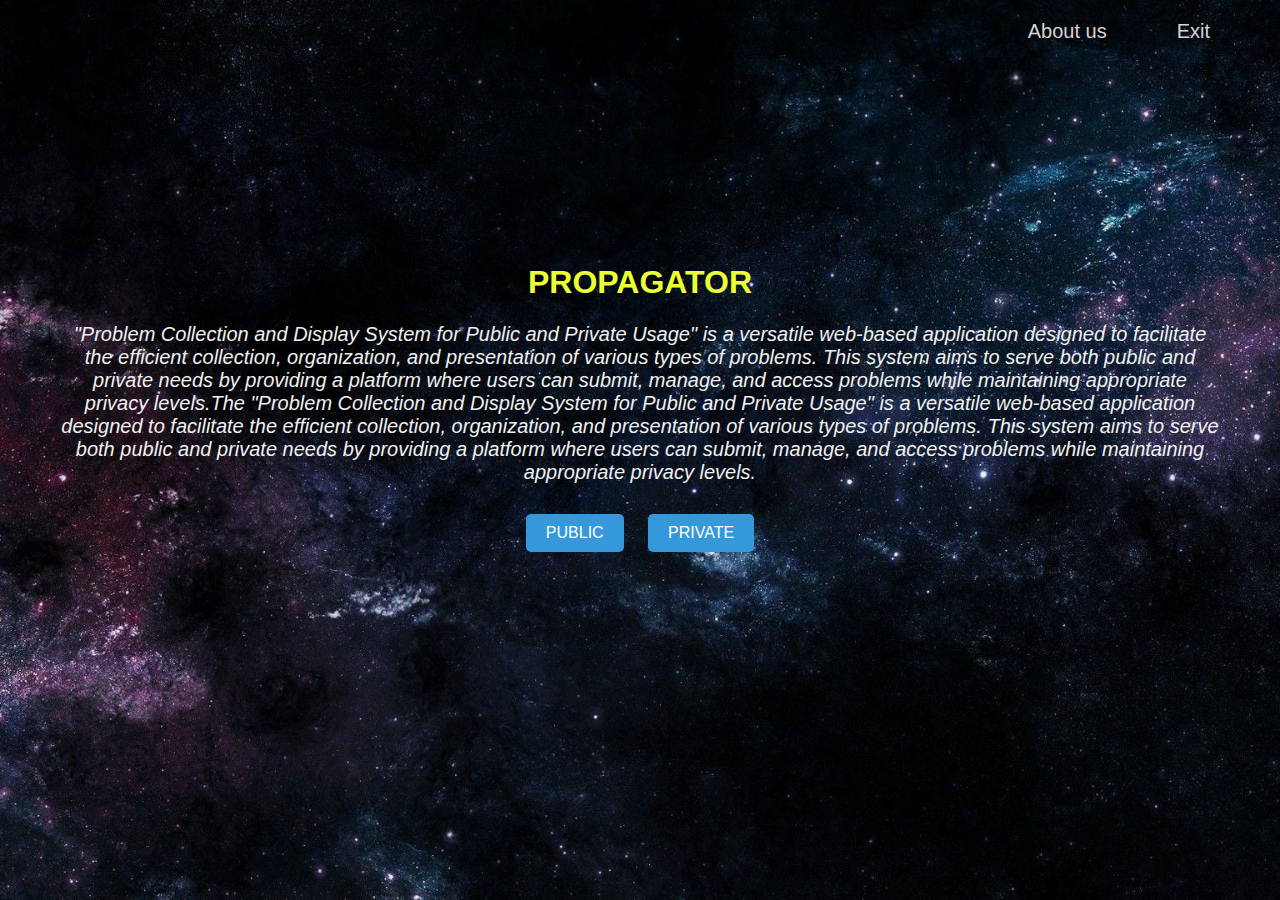
<file: index.html>
<!DOCTYPE html>
<html lang="en">
<head>
<meta charset="UTF-8">
<meta name="viewport" content="width=device-width, initial-scale=1.0">
<link rel="stylesheet" href="home.css">
<title>Graphic Web Page</title>
</head>
<body>
     <nav class="top"><ul>
    <li><a href ="aboutus.html">About us</a></li>
    <li><a id="exit">Exit</a></li>
     </ul></nav>
     <div class="center">
    <div class="options">
      <h1>PROPAGATOR</h1>
      <p><i> "Problem Collection and Display System for Public and Private Usage" is a versatile web-based application designed to facilitate the efficient collection, organization, and presentation of various types of problems. This system aims to serve both public and private needs by providing a platform where users can submit, manage, and access problems while maintaining appropriate privacy levels.The "Problem Collection and Display System for Public and Private Usage" is a versatile web-based application designed to facilitate the efficient collection, organization, and presentation of various types of problems. This system aims to serve both public and private needs by providing a platform where users can submit, manage, and access problems while maintaining appropriate privacy levels.</i></p>
      <button  id= "public" class="option-button">PUBLIC</button>
      <button id="private" class="option-button ">PRIVATE</button>
    </div>
</div>

<script>

    var public = document.getElementById("public");
    var private = document.getElementById("private");
    public.addEventListener("click", function() {
      window.location.href = "sampl.html";
    });
    private.addEventListener("click", function() {
      window.location.href = "login.html";
    });
    document.getElementById("exit").addEventListener("click", function() {
      window.close();
      });
  </script>
</body>
</html>
</file>
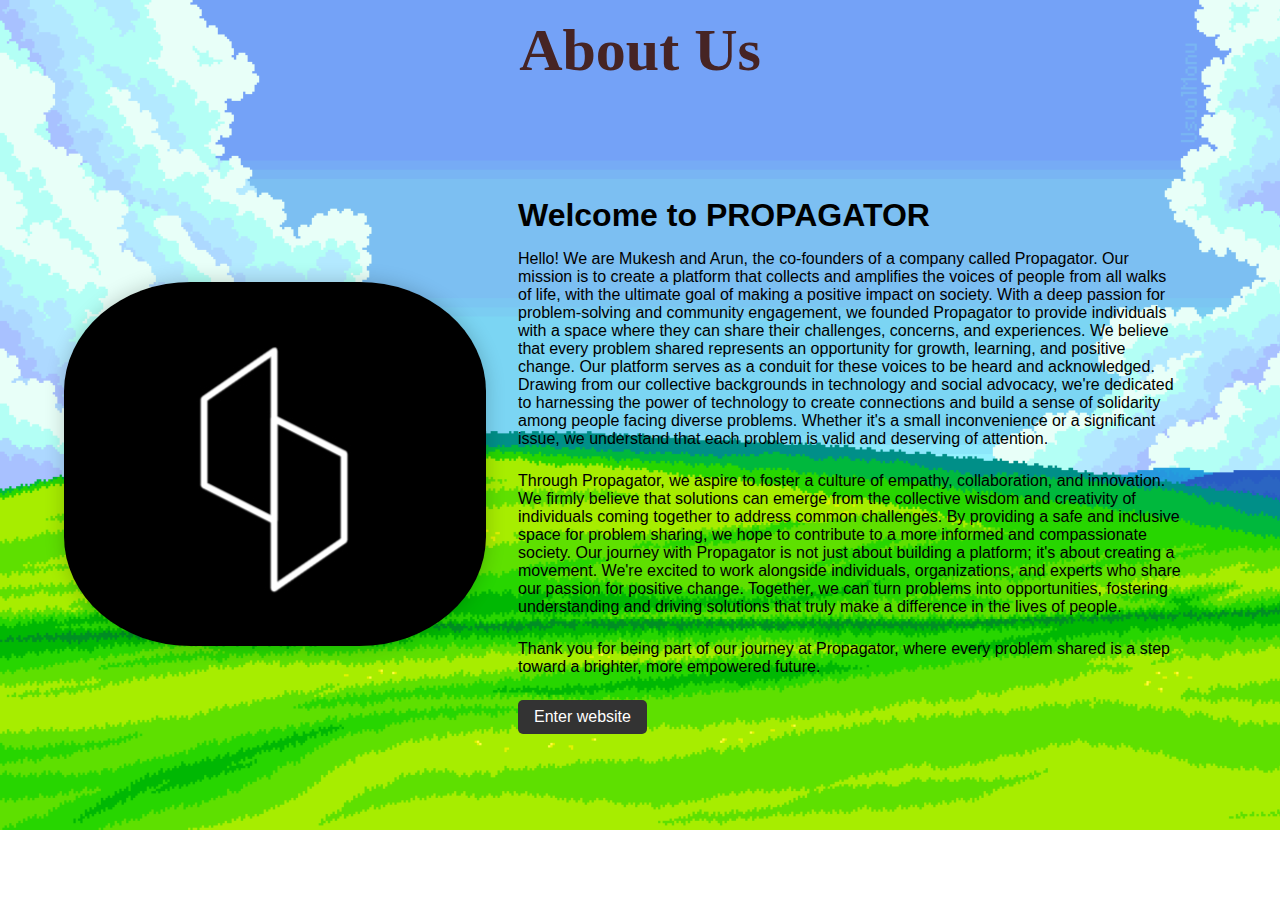
<file: aboutus.html>
<!DOCTYPE html>
<html lang="en">
<head>
  <meta charset="UTF-8">
  <meta name="viewport" content="width=device-width, initial-scale=1.0">
  <link rel="stylesheet" href="about.css">
  <title>About Us</title>
</head>
<body>
  <header>
    <h1>About Us</h1>
  </header>
  
  <main>
    <section class="about-section">
      <div class="about-image">
        <img src="./IMG_20230811_210855.jpg" alt="About Us Image">
      </div>
      <div class="about-content">
        <h2>Welcome to PROPAGATOR</h2>
        <p>Hello! We are Mukesh and Arun, the co-founders of a company called Propagator. Our mission is to create a platform that collects and amplifies the voices of people from all walks of life, with the ultimate goal of making a positive impact on society.

          With a deep passion for problem-solving and community engagement, we founded Propagator to provide individuals with a space where they can share their challenges, concerns, and experiences. We believe that every problem shared represents an opportunity for growth, learning, and positive change. Our platform serves as a conduit for these voices to be heard and acknowledged.
          
          Drawing from our collective backgrounds in technology and social advocacy, we're dedicated to harnessing the power of technology to create connections and build a sense of solidarity among people facing diverse problems. Whether it's a small inconvenience or a significant issue, we understand that each problem is valid and deserving of attention.</p>
        <p>Through Propagator, we aspire to foster a culture of empathy, collaboration, and innovation. We firmly believe that solutions can emerge from the collective wisdom and creativity of individuals coming together to address common challenges. By providing a safe and inclusive space for problem sharing, we hope to contribute to a more informed and compassionate society.

          Our journey with Propagator is not just about building a platform; it's about creating a movement. We're excited to work alongside individuals, organizations, and experts who share our passion for positive change. Together, we can turn problems into opportunities, fostering understanding and driving solutions that truly make a difference in the lives of people.</p>
        <p>Thank you for being part of our journey at Propagator, where every problem shared is a step toward a brighter, more empowered future.</p>
          <a href="index.html" class="button">Enter website</a>
      </div>
    </section>
  </main>
</body>
</html>
</file>
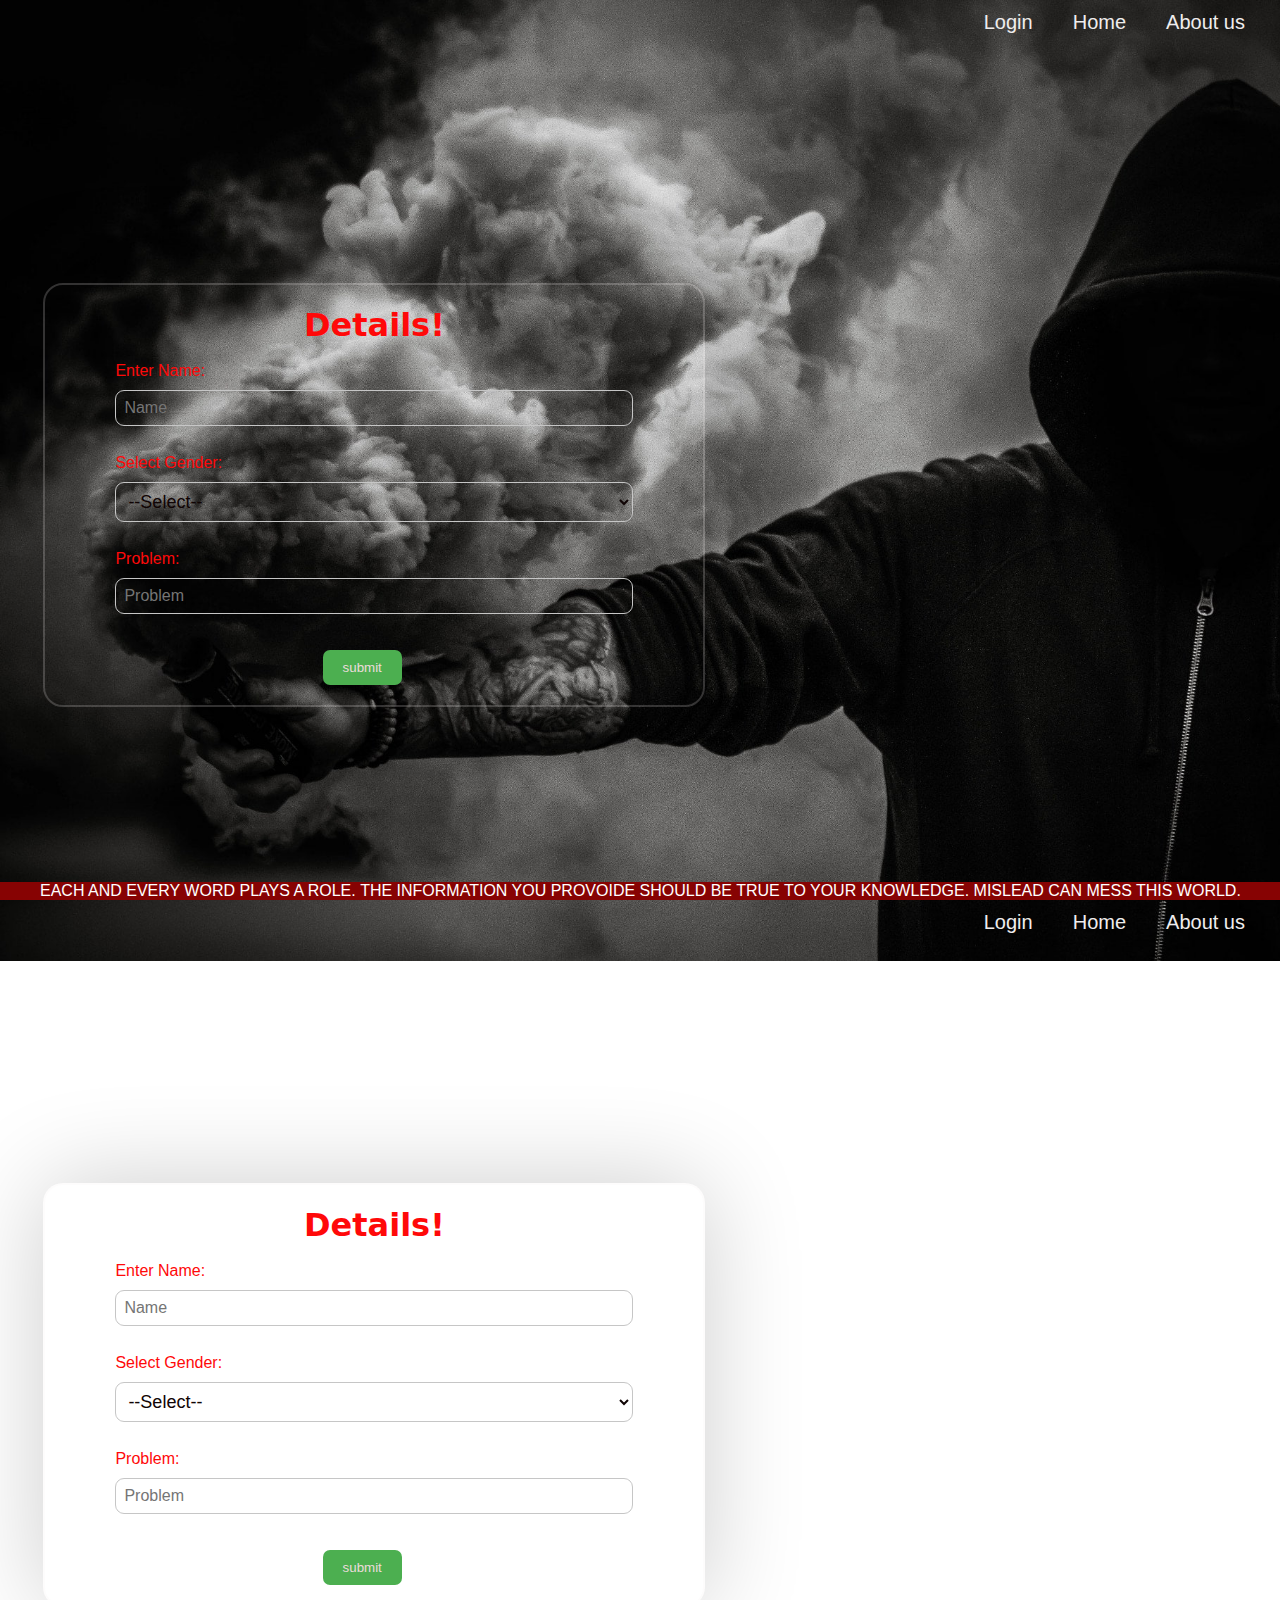
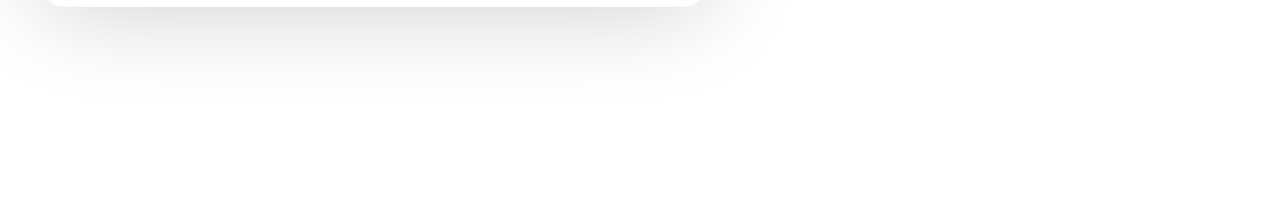
<file: private.html>
<!DOCTYPE html>
<html lang="en">
<head>
    <meta charset="UTF-8">
    <meta name="viewport" content="width=device-width, initial-scale=1.0">
    <title>Gender Selection</title>
    <link rel="stylesheet" href="privatestyle.css">
</head>
<body>
    <main>
    <div class="width-100 top header"></div>
    <div class="width-100 header-menu"></div>
     <ul class="about" id="about">
        <li><a href="login.html"> Login</a></li>
    <li><a href="index.html"> Home</a></li>
    <li><a href ="aboutus.html">About us</a></li>
     </ul >
    </div>
    <div class="container">
        <div class="center-box">
            <div class="box">
            <h1>Details!</h1>
            <br>
            <form id="userform">
            <label for="name">Enter Name:</label>
            <input type="text" placeholder="Name" name="name" id="name" >
            <br>
                <label for="gender">Select Gender:</label>
                <select name="gender" id="gender" required>
                    <option value="none" selected disabled hidden >--Select--</option>
                    <option value="male">Male</option>
                    <option value="female">Female</option>
                    <option value="other">Other</option>
                </select>
                <br> 
                    <label for="problem" id="problem">Problem:</label>
                   <input type="text" placeholder="Problem"    name="problem" id="problem" required>    
                   
              <br> <br>  
            </div>
            <div class="submit"> 
                <input type="submit" value="submit">
            </div>
            </form>
        </div>
    </div>
    <div class="news">
        <ul class="ticker-list">
          <li class="item">EACH AND EVERY WORD PLAYS A ROLE.             </li>
          <li class="item">THE INFORMATION YOU PROVOIDE SHOULD BE TRUE TO YOUR KNOWLEDGE.           </li>
          <li class="item">MISLEAD CAN MESS THIS WORLD.                </li>
        </ul>
      </div>
 </div>
</main>
    <script src="script.js"></script>
</body>
</html>
<!DOCTYPE html>
<html lang="en">
<head>
    <meta charset="UTF-8">
    <meta name="viewport" content="width=device-width, initial-scale=1.0">
    <title>Gender Selection</title>
    <link rel="stylesheet" href="privatestyle.css">
</head>
<body>
    <div class="width-100 top header"></div>
    <div class="width-100 header-menu"></div>
     <ul class="about" id="about">
        <li><a href="login.html"> Login</a></li>
        <li><a href="#"> Home</a></li>
        <li><a href ="/aboutus.html">About us</a></li>
     </ul >
    <div class="container">
        <div class="center-box">
            <div class="box">
            <h1>Details!</h1>
            <br>
            <form id="userform">
            <label for="name">Enter Name:</label>
            <input type="text" placeholder="Name" name="name" id="name" >
            <br>
                <label for="gender">Select Gender:</label>
                <select name="gender" id="gender" required>
                    <option value="none" selected disabled hidden >--Select--</option>
                    <option value="male" >Male</option>
                    <option value="female">Female</option>
                    <option value="other">Other</option>
                </select>
                <br> 
                    <label for="problem" id="problem">Problem:</label>
                   <input type="text" placeholder="Problem"    name="problem" id="problem" required>    
                   
              <br> <br>  
            </div>
            <div class="submit"> 
                <input type="submit" value="submit">
            </div>
            </form>
        </div>
    </div>
    <div class="news">
        <ul class="ticker-list">
          <li class="item">EACH AND EVERY WORD PLAYS A ROLE.             </li>
          <li class="item">THE INFORMATION YOU PROVOIDE SHOULD BE TRUE TO YOUR KNOWLEDGE.           </li>
          <li class="item">MISLEAD CAN MESS THIS WORLD.                </li>
        </ul>
      </div>
 </div>
    <script src="script.js"></script>
</body>
</html>
</file>
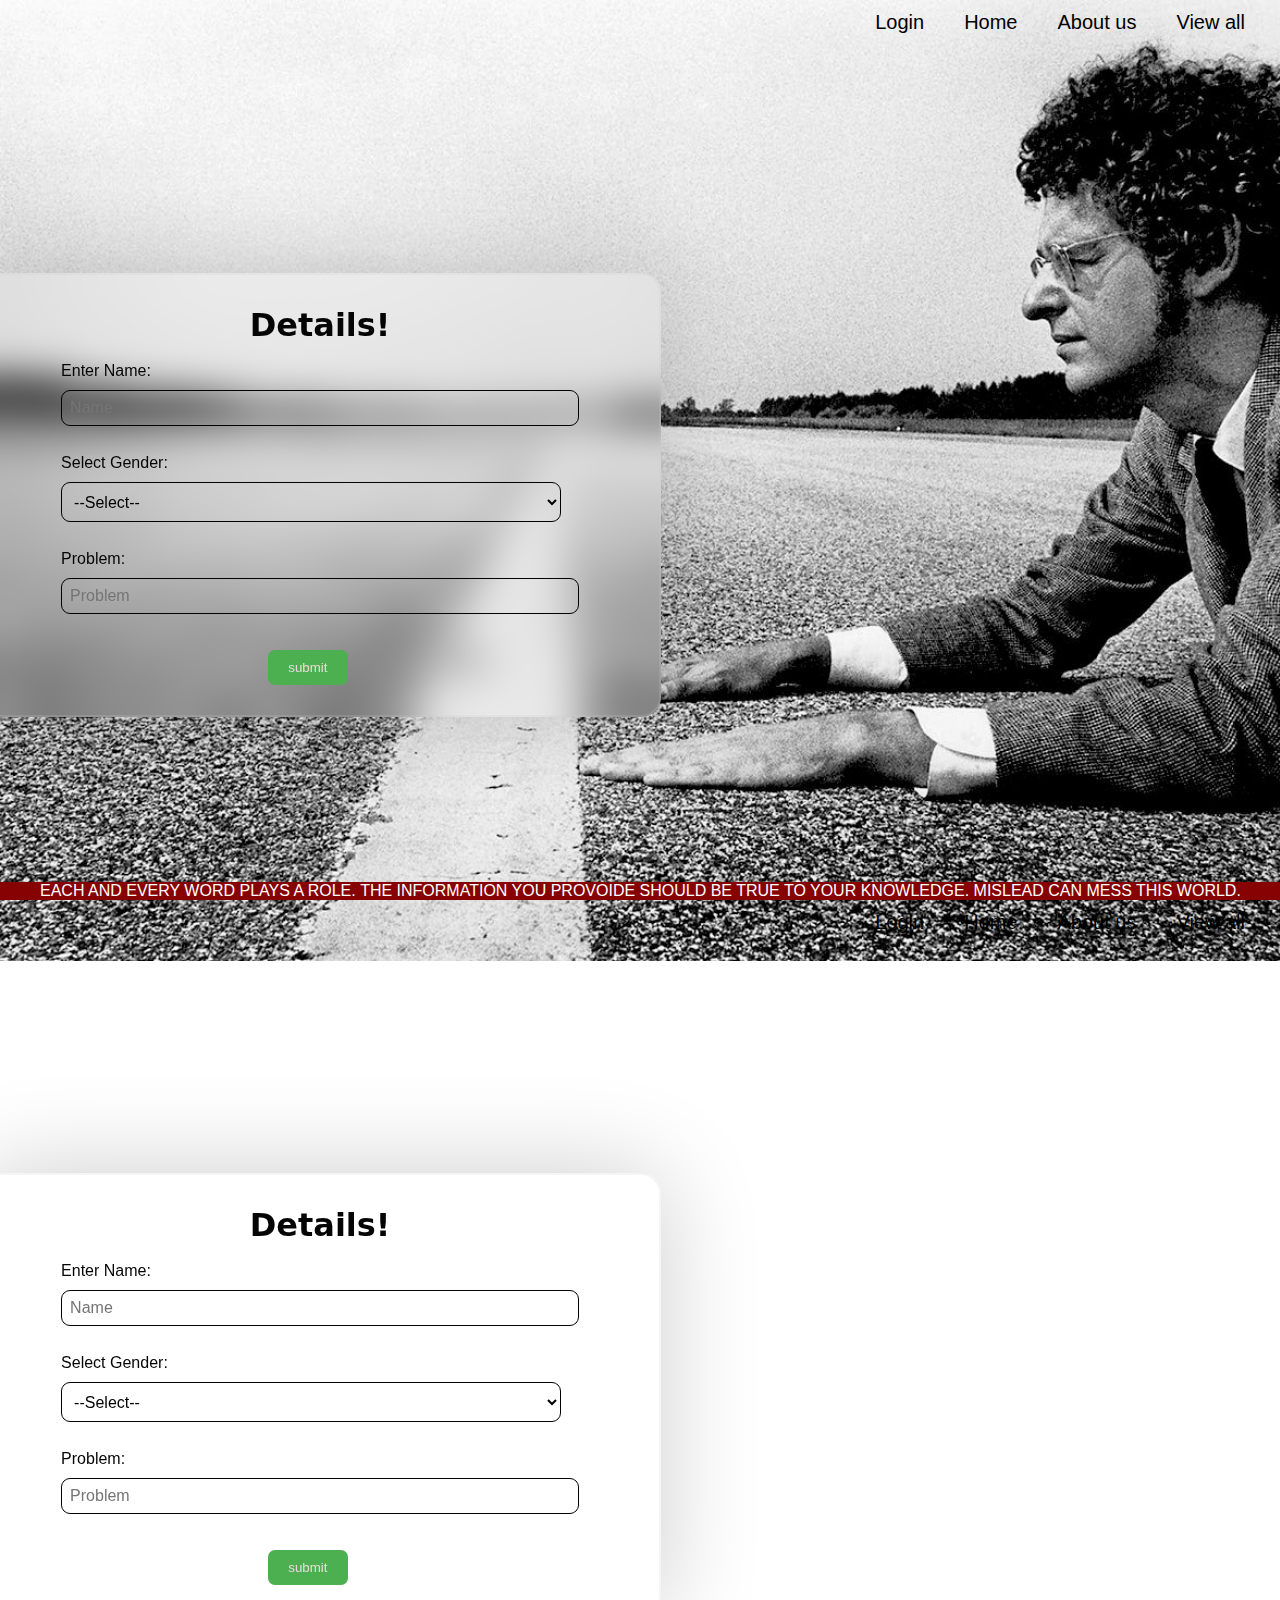
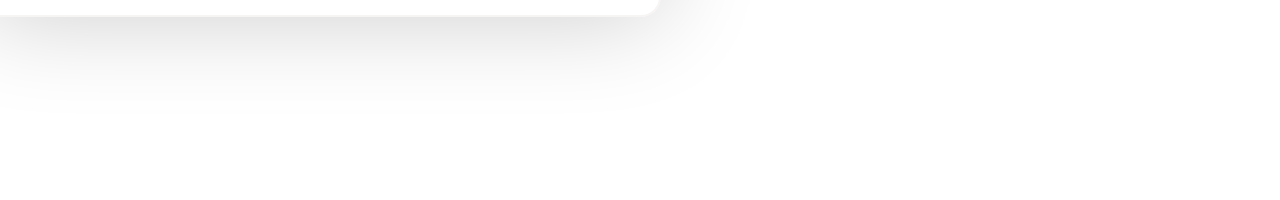
<file: sampl.html>
<!DOCTYPE html>
<html lang="en">
<head>
    <meta charset="UTF-8">
    <meta name="viewport" content="width=device-width, initial-scale=1.0">
    <title>Gender Selection</title>
    <link rel="stylesheet" href="styles.css">
</head>
<body>
    <main>
    <div class="width-100 top header"></div>
    <div class="width-100 header-menu"></div>
     <ul class="about" id="about">
        <li><a href="login.html"> Login</a></li>
    <li><a href="index.html"> Home</a></li>
    <li><a href ="aboutus.html">About us</a></li>
    <li><a href="#">View all</a></li>
     </ul >
    </div>
    <div class="container">
        <div class="center-box">
            <div class="box">
            <h1>Details!</h1>
            <br>
            <form id="userform">
            <label for="name">Enter Name:</label>
            <input type="text" placeholder="Name" name="name" id="name" >
            <br>
                <label for="gender">Select Gender:</label>
                <select name="gender" id="gender" required>
                    <option value="none" selected disabled hidden >--Select--</option>
                    <option value="male">Male</option>
                    <option value="female">Female</option>
                    <option value="other">Other</option>
                </select>
                <br> 
                    <label for="problem" id="problem">Problem:</label>
                   <input type="text" placeholder="Problem"    name="problem" id="problem" required>    
                   
              <br> <br>  
            </div>
            <div class="submit"> 
                <input type="submit" value="submit">
            </div>
            </form>
        </div>
    </div>
    <div class="news">
        <ul class="ticker-list">
          <li class="item">EACH AND EVERY WORD PLAYS A ROLE.             </li>
          <li class="item">THE INFORMATION YOU PROVOIDE SHOULD BE TRUE TO YOUR KNOWLEDGE.           </li>
          <li class="item">MISLEAD CAN MESS THIS WORLD.                </li>
        </ul>
      </div>
 </div>
</main>
    <script src="script.js"></script>
</body>
</html>
<!DOCTYPE html>
<html lang="en">
<head>
    <meta charset="UTF-8">
    <meta name="viewport" content="width=device-width, initial-scale=1.0">
    <title>Gender Selection</title>
    <link rel="stylesheet" href="styles.css">
</head>
<body>
    <div class="width-100 top header"></div>
    <div class="width-100 header-menu"></div>
     <ul class="about" id="about">
        <li><a href="login.html"> Login</a></li>
    <li><a href="#"> Home</a></li>
    <li><a href ="/aboutus.html">About us</a></li>
    <li><a href="list.html">View all</a></li>
     </ul >
    <div class="container">
        <div class="center-box">
            <div class="box">
            <h1>Details!</h1>
            <br>
            <form id="userform">
            <label for="name">Enter Name:</label>
            <input type="text" placeholder="Name" name="name" id="name" >
            <br>
                <label for="gender">Select Gender:</label>
                <select name="gender" id="gender" required>
                    <option value="none" selected disabled hidden >--Select--</option>
                    <option value="male">Male</option>
                    <option value="female">Female</option>
                    <option value="other">Other</option>
                </select>
                <br> 
                    <label for="problem" id="problem">Problem:</label>
                   <input type="text" placeholder="Problem"    name="problem" id="problem" required>    
                   
              <br> <br>  
            </div>
            <div class="submit"> 
                <input type="submit" value="submit">
            </div>
            </form>
        </div>
    </div>
    <div class="news">
        <ul class="ticker-list">
          <li class="item">EACH AND EVERY WORD PLAYS A ROLE.             </li>
          <li class="item">THE INFORMATION YOU PROVOIDE SHOULD BE TRUE TO YOUR KNOWLEDGE.           </li>
          <li class="item">MISLEAD CAN MESS THIS WORLD.                </li>
        </ul>
      </div>
 </div>
    <script src="script.js"></script>
</body>
</html>
</file>
<file: home.css>
body {
    font-family: Arial, sans-serif;
    margin: 0;
    padding: 0;
    background-color: #f0f0f0;
    height: 100vh;
    background-image:url("./pxfuel.jpg");
    background-repeat: no-repeat;
    background-size: cover;
}
.top {
    font-size: 20px;
    background-color:transparent;
    color: #f2eeee;
    padding: 10px 60px;
    display: flex;
    justify-content: flex-end;
  }
  
  .top ul {
    list-style-type: none;
    margin: 0;
    padding: 10px;
    display: flex;
    gap: 70px;
  }
  .top li {
    display: inline;
  }
  
  .top a {
    text-decoration: none;
    color: #d8d2d2;
  }
  .top a{
    transition: font-size 0.3s; 
  }
  .top a:hover {
    font-size: 21px;
    font-weight: bold;
  }
 .center
 {
    display: flex;
    justify-content: center;
    text-align: center;
    margin-top: 120px;
    padding: 40px;
 }
  .options {
    background-color:transparent;
    padding: 20px;
    display: inline;
    justify-content: center;
    align-items: center;
  }
  .option-button {
    background-color: #3498db;
    color: #ffffff;
    padding: 10px 20px;
    border: none;
    border-radius: 5px;
    cursor: pointer;
    font-size: 16px;
    margin: 10px;
    transition: background-color 0.3s ease;
  }
  h1{
    font-family: 'Trebuchet MS', 'Lucida Sans Unicode', 'Lucida Grande', 'Lucida Sans', Arial, sans-serif;
    color: #ebff34;
    padding-bottom: 0px;
  }
  p{
    color:#f0f0f0;
    font-style: bold;
    font-size: 20px;
 
  }
  .option-button:hover {
    background-color: #2980b9;
  }
</file>
<file: about.css>
* {
    margin: 0;
    padding: 0;
    box-sizing: border-box;
  }
  
  body {
    font-family: Arial, sans-serif;
    background-image: url(./20230811_202915.jpg);
    background-repeat: no-repeat;
    background-size: cover;
    overflow: hidden;
  }
  
  header {
    background-color:transparent;
    color: #462424;
    text-align: center;
    font-family:Cambria, Cochin, Georgia, Times, 'Times New Roman', serif;
    font-size: 30px;
    font-weight: bold;
    text-shadow: #555;
    padding: 1rem;
  }
  
  .about-section {
    display: flex;
    align-items: center;
    padding: 4rem;
  }
  
  .about-image img {
    max-width: 100%;
    height: auto;
    border-radius: 30%;
    box-shadow: 0px 0px 20px rgba(0, 0, 0, 0.2);
  }
  
  .about-content {
    flex: 1;
    padding: 2rem;
  }
  
  .about-content h2 {
    font-size: 2rem;
    margin-bottom: 1rem;
  }
  
  .about-content p {
    margin-bottom: 1.5rem;
  }
  
  .button {
    display: inline-block;
    background-color: #333;
    color: #fff;
    padding: 0.5rem 1rem;
    text-decoration: none;
    border-radius: 5px;
    transition: background-color 0.3s;
  }
  
  .button:hover {
    background-color: #555;
  }
</file>
<file: privatestyle.css>
body {
    margin: 0;
    padding: 0;
    height: 100vh;
    font-family: 'Gill Sans', sans-serif;
    font-weight: 500;
    background-image: url("./wallpaperbetter\(3\).jpg");
    background-repeat:no-repeat;
    background-size:cover;
    overflow-y: hidden;
  
  }
  
  
  .container {
    background-color:transparent;
    display: flex;
    justify-content: center;
    align-items: center;
    height: 100vh;
    padding : 0px 20px;
  }
  .center-box {
    background-color:transparent;
    position: absolute;
    border: 2px solid rgba(247, 239, 239, 0.2);
    color: #ff0909;
     border-radius: 20px;
    box-shadow: 0 0 100px rgba(0, 0, 0, 0.2);
    text-align: left;
    padding : 0px 70px;
    margin-right:200px;
    margin-top: 90px;
  }
  select {
    background:transparent;
    background-color: transparent;
    border: 3px solid rgb(49, 49, 50);
    width: fit-content;
    height: 40px;
    font-family: 'Gill Sans', sans-serif;
    color:rgb(16, 4, 4);
    width: 518px;
    padding: 8px;
    font-size: 16px;
    border: 1px solid #c6c6c6;
    border-radius: 9px; 
    font-size: large;
  }
  
  
  input[type="text"] {
    font-family: 'Gill Sans', sans-serif;
    color: #fbfbfb;
    width: 500px;
    padding: 8px;
    font-size: 16px;
    border: 1px solid #c6c6c6;
    border-radius: 9px; 
  
  }
  
  h1 {
    font-family: system-ui, -apple-system, BlinkMacSystemFont, 'Segoe UI', Roboto, Oxygen, Ubuntu, Cantarell, 'Open Sans', 'Helvetica Neue', sans-serif;;
    margin-bottom: 0px;
    text-align: center;
  }
  
  form {
    display: inline-block;
  
  }
  
  
  label, select, input,textarea {
  
    display: block;
    margin-bottom: 10px;
    padding: -10%;
    background: transparent;
  }
  .about{
    list-style: none;
    float: right;
    padding : 1px 15px;
    margin-top: 0px;
  
  }
  .about a{
    font-weight: 500;
    color:#efeded;
    font-size: 20px;
    text-decoration: none;
  }
  .about li{
    float: left;
    padding:10px 20px ;
  }
  .about a{
    transition: font-size 0.3s; 
  }
  .about a:hover {
    font-size: 21px;}
  
    input[type="submit"] {
    background-color: #4CAF50;
    position: relative;
    bottom: 10px;
    left: 40%;
    color: #ebdbdb;
    border: none;
    padding: 10px 20px;
    border-radius: 7px;
    cursor: pointer;
  }
  input[type="submit"]:hover{
    text-size: 21px;
    color: #ffffff;
    background-color: #8d0303;
  
  }
  .news {
    position: absolute;
    z-index: 999;
    bottom: 0%;
    overflow: hidden;
    background-color: #870303;
    color: #fff;
  
  }
  
  .ticker-list {
    list-style: none;
    margin: 0;
    padding-right: 295px;;
    display: inline-block;
    white-space: nowrap;
    animation: ticker 25s linear infinite;
  }
  
  .item {
    padding:0 px;
    display: inline-block;
  }
  
  @keyframes ticker {
    0% {
      transform: translateX(100%);
    }
    100% {
      transform: translateX(-100%);
    }
  }
  
  @media (max-width:360px)
  {
    .center-box{
      width:100%;
      height: 100vh;
    }
  }
</file>
<file: styles.css>
body {
  margin: 0;
  padding: 0;
  height: 100vh;
  font-family: 'Gill Sans', sans-serif;
  font-weight: 500;
  background-image: url("./1lahMI4iqPiRv9w4R-CG0Og.jpg");
  background-repeat:no-repeat;
  background-size:cover;
  overflow-y: hidden;

}


.container {
  background-color:transparent;
  display: flex;
  justify-content: center;
  align-items: center;
  height: 100vh;
  padding : 0px 20px;
}
.center-box {
  background-color:transparent;
  position: absolute;
  border: 2px solid rgba(214, 199, 199, 0.2);
  color: #050505;
  backdrop-filter: blur(20px);
  border-radius: 20px;
  box-shadow: 0 0 100px rgba(0, 0, 0, 0.2);
  text-align: left;
  padding : 10px 80px;
  margin-right:200px;
  margin-top: 90px;
}
select {
  background:transparent;
  background-color: transparent;
  border: 3px solid rgb(15, 15, 16);
  width: fit-content;
  height: 40px;
  font-size: large;
}


input[type="text"],
select {
  font-family: 'Gill Sans', sans-serif;
  width: 500px;
  padding: 8px;
  font-size: 16px;
  border: 1px solid #020202;
  border-radius: 9px; 

}

h1 {
  font-family: system-ui, -apple-system, BlinkMacSystemFont, 'Segoe UI', Roboto, Oxygen, Ubuntu, Cantarell, 'Open Sans', 'Helvetica Neue', sans-serif;;
  margin-bottom: 0px;
  text-align: center;
}

form {
  display: inline-block;

}


label, select, input,textarea {

  display: block;
  margin-bottom: 10px;
  padding: -10%;
  background: transparent;
}
.about{
  list-style: none;
  float: right;
  padding : 1px 15px;
  margin-top: 0px;

}
.about a{
  font-weight: 500;
  color:#000;
  font-size: 20px;
  text-decoration: none;
}
.about li{
  float: left;
  padding:10px 20px ;
}
.about a{
  transition: font-size 0.3s; 
}
.about a:hover {
  font-size: 21px;}

  input[type="submit"] {
  background-color: #4CAF50;
  position: relative;
  bottom: 10px;
  left: 40%;
  color: #ebdbdb;
  border: none;
  padding: 10px 20px;
  border-radius: 7px;
  cursor: pointer;
}
input[type="submit"]:hover{
  text-size: 21px;
  background-color: #0056b3;

}
.news {
  position: absolute;
  z-index: 999;
  bottom: 0%;
  overflow: hidden;
  background-color: #870303;
  color: #fff;

}

.ticker-list {
  list-style: none;
  margin: 0;
  padding-right: 295px;;
  display: inline-block;
  white-space: nowrap;
  animation: ticker 25s linear infinite;
}

.item {
  padding:0 px;
  display: inline-block;
}

@keyframes ticker {
  0% {
    transform: translateX(100%);
  }
  100% {
    transform: translateX(-100%);
  }
}

@media (max-width:360px)
{
  .center-box{
    width:100%;
    height: 100vh;
  }
}
</file>
